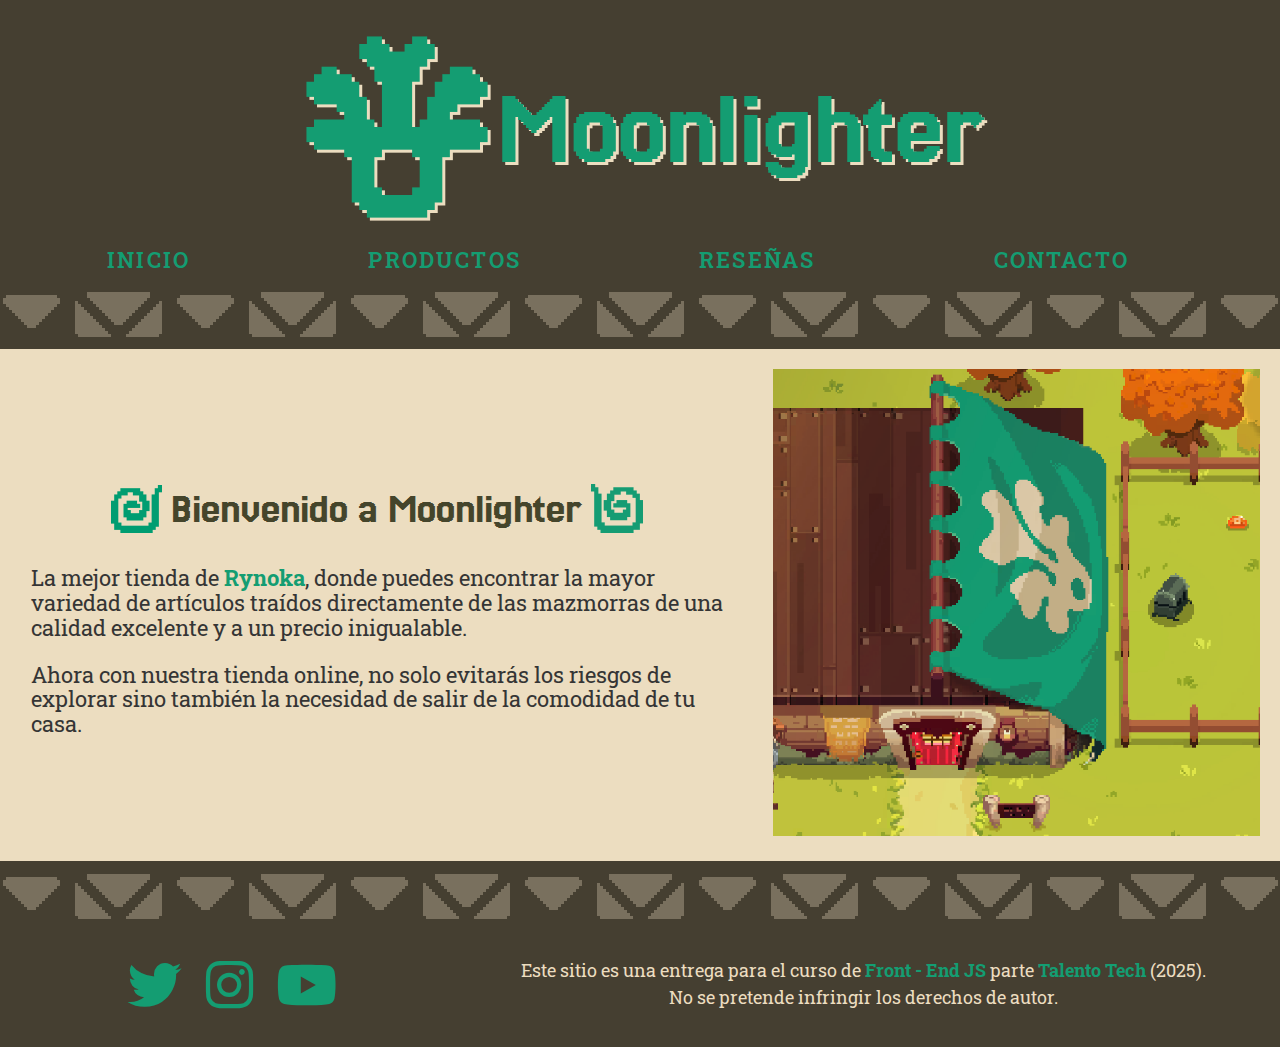
<file: index.html>
<!DOCTYPE html>
<html lang="es">

<head>
    <meta charset="UTF-8">
    <meta name="viewport" content="width=device-width, initial-scale=1.0">    
    <link rel="preconnect" href="https://fonts.googleapis.com">
    <link rel="preconnect" href="https://fonts.gstatic.com" crossorigin>
    <link href="https://fonts.googleapis.com/css2?family=Jersey+25&family=Roboto+Slab:wght@100..900&display=swap" rel="stylesheet"> 
    <link rel="stylesheet" href="https://cdnjs.cloudflare.com/ajax/libs/font-awesome/6.0.0-beta3/css/all.min.css">
    <link rel="stylesheet" href="./css/normalize.css">    
    <link rel="stylesheet" href="./css/style.css">     
    <title>Moonlighter - La mejor tienda de Rynoka</title>
</head>

<body>
    <header>
        <div class="encabezado">
            <div class="logo">
                <img src="./images/logo.png" alt="Logo de Moonlighter">
            </div>    
            <div class="titulo">
                <h1>Moonlighter</h1>
            </div>
        </div>   
        <nav class="navegacion">
            <ul>
                <li><a href="./">Inicio</a></li>
                <li><a href="./productos.html">Productos</a></li>
                <li><a href="./reviews.html">Reseñas</a></li>
                <li><a href="./contacto.html">Contacto</a></li>
            </ul>
        </nav>
    </header>

    <main>
        <section class="bienvenida">   
            <div>
                <h2>Bienvenido a Moonlighter</h2>
                <p>La mejor tienda de <strong>Rynoka</strong>, donde puedes encontrar la mayor variedad de artículos traídos directamente de las mazmorras de una calidad excelente y a un precio inigualable.</p>
                <p>Ahora con nuestra tienda online, no solo evitarás los riesgos de explorar sino también la necesidad de salir de la comodidad de tu casa.</p>
            </div> 
            <div class="tienda">
                <img src="./images/tienda.png" alt="Fotografía de la tienda, Moonlighter"><img src="./images/tiendamb.png" alt="Fotografía de la tienda, Moonlighter">
            </div>            
        </section>
    </main>

    <footer>
        <div class="socials">
            <a href="#"><i class="fa-brands fa-twitter"></i></a>
            <a href="#"><i class="fa-brands fa-instagram"></i></a>
            <a href="#"><i class="fa-brands fa-youtube"></i></a>  
        </div>
        <div class="disclaimer">
            <p>Este sitio es una entrega para el curso de <strong>Front - End JS</strong> parte <strong>Talento Tech</strong> (2025).
            <br>
            No se pretende infringir los derechos de autor.</p>
        </div>
    </footer>
</body>
</html>
</file>
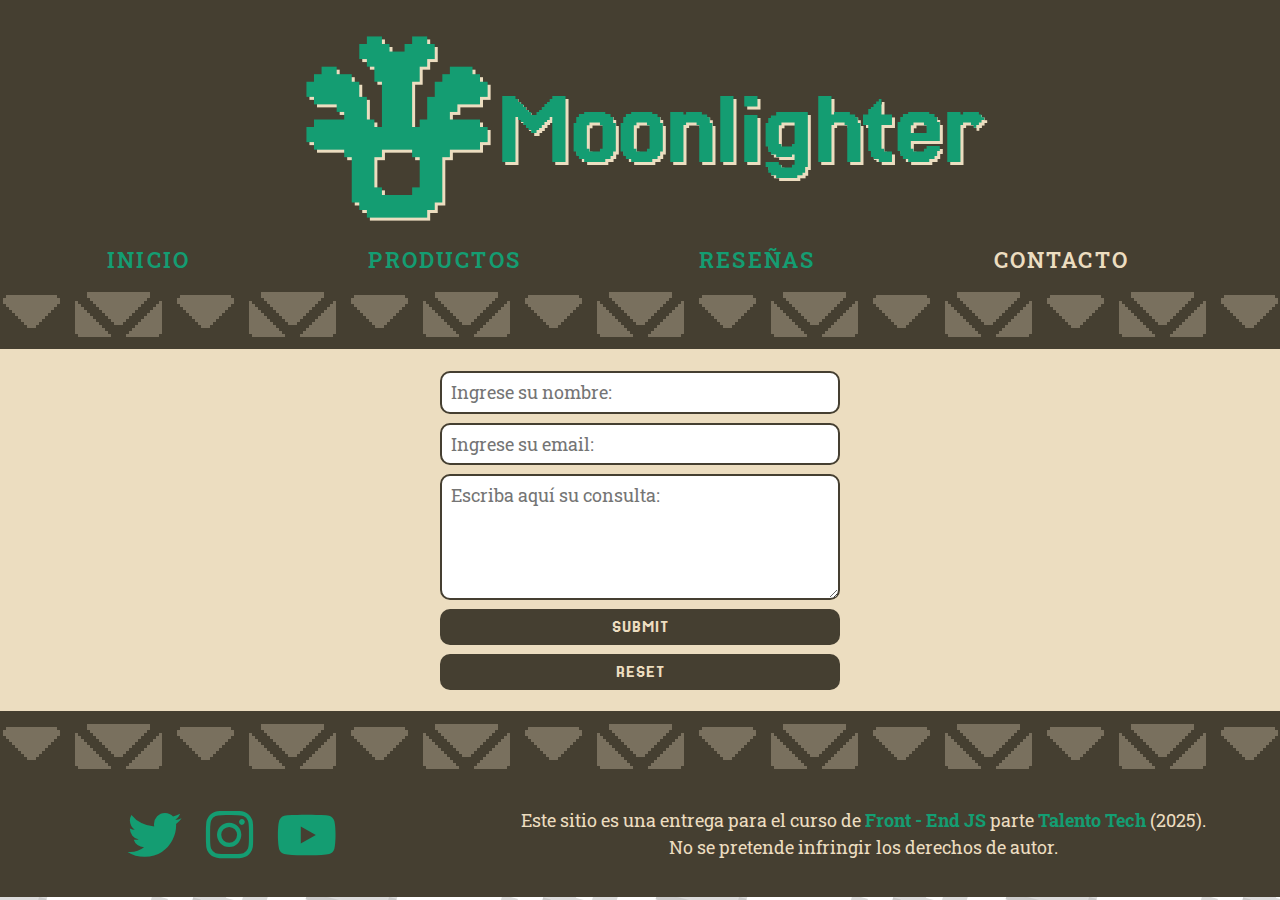
<file: contacto.html>
<!DOCTYPE html>
<html lang="es">

<head>
    <meta charset="UTF-8">
    <meta name="viewport" content="width=device-width, initial-scale=1.0">    
    <link rel="preconnect" href="https://fonts.googleapis.com">
    <link rel="preconnect" href="https://fonts.gstatic.com" crossorigin>
    <link href="https://fonts.googleapis.com/css2?family=Jersey+25&family=Roboto+Slab:wght@100..900&display=swap" rel="stylesheet"> 
    <link rel="stylesheet" href="https://cdnjs.cloudflare.com/ajax/libs/font-awesome/6.0.0-beta3/css/all.min.css">
    <link rel="stylesheet" href="./css/normalize.css">    
    <link rel="stylesheet" href="./css/style.css">     
    <title>Moonlighter - La mejor tienda de Rynoka</title>
</head>

<body>
    <header>
        <div class="encabezado">
            <div class="logo">
                <img src="./images/logo.png" alt="Logo de Moonlighter">
            </div>    
            <div class="titulo">
                <h1>Moonlighter</h1>
            </div>
        </div>   
        <nav class="navegacion">
            <ul>
                <li><a href="./">Inicio</a></li>
                <li><a href="./productos.html">Productos</a></li>
                <li><a href="./reviews.html">Reseñas</a></li>
                <li><a href="./contacto.html" class="actual">Contacto</a></li>
            </ul>
        </nav>
    </header>

    <main>
        <div class="contacto">
        <form action="https://formspree.io/f/mnnvndlv" method="POST">
            <input type="texto" name="Nombre" id="nombre" placeholder="Ingrese su nombre:" required>
            <input type="email" name="Email" id="email" placeholder="Ingrese su email:" required>
            <textarea name="Consulta:" rows="5" cols="30" placeholder="Escriba aquí su consulta:" required></textarea>
            <input type="submit" name="Submit" id="submit" placeholder="Enviar:">
            <input type="reset" name="Reset" id="reset" placeholder="Restablecer:">
        </form>
        </div>

    </main>

    <footer>
        <div class="socials">
            <a href="#"><i class="fa-brands fa-twitter"></i></a>
            <a href="#"><i class="fa-brands fa-instagram"></i></a>
            <a href="#"><i class="fa-brands fa-youtube"></i></a>  
        </div>
        <div class="disclaimer">
            <p>Este sitio es una entrega para el curso de <strong>Front - End JS</strong> parte <strong>Talento Tech</strong> (2025).
            <br>
            No se pretende infringir los derechos de autor.</p>
        </div>
    </footer>
</body>
</html>
</file>
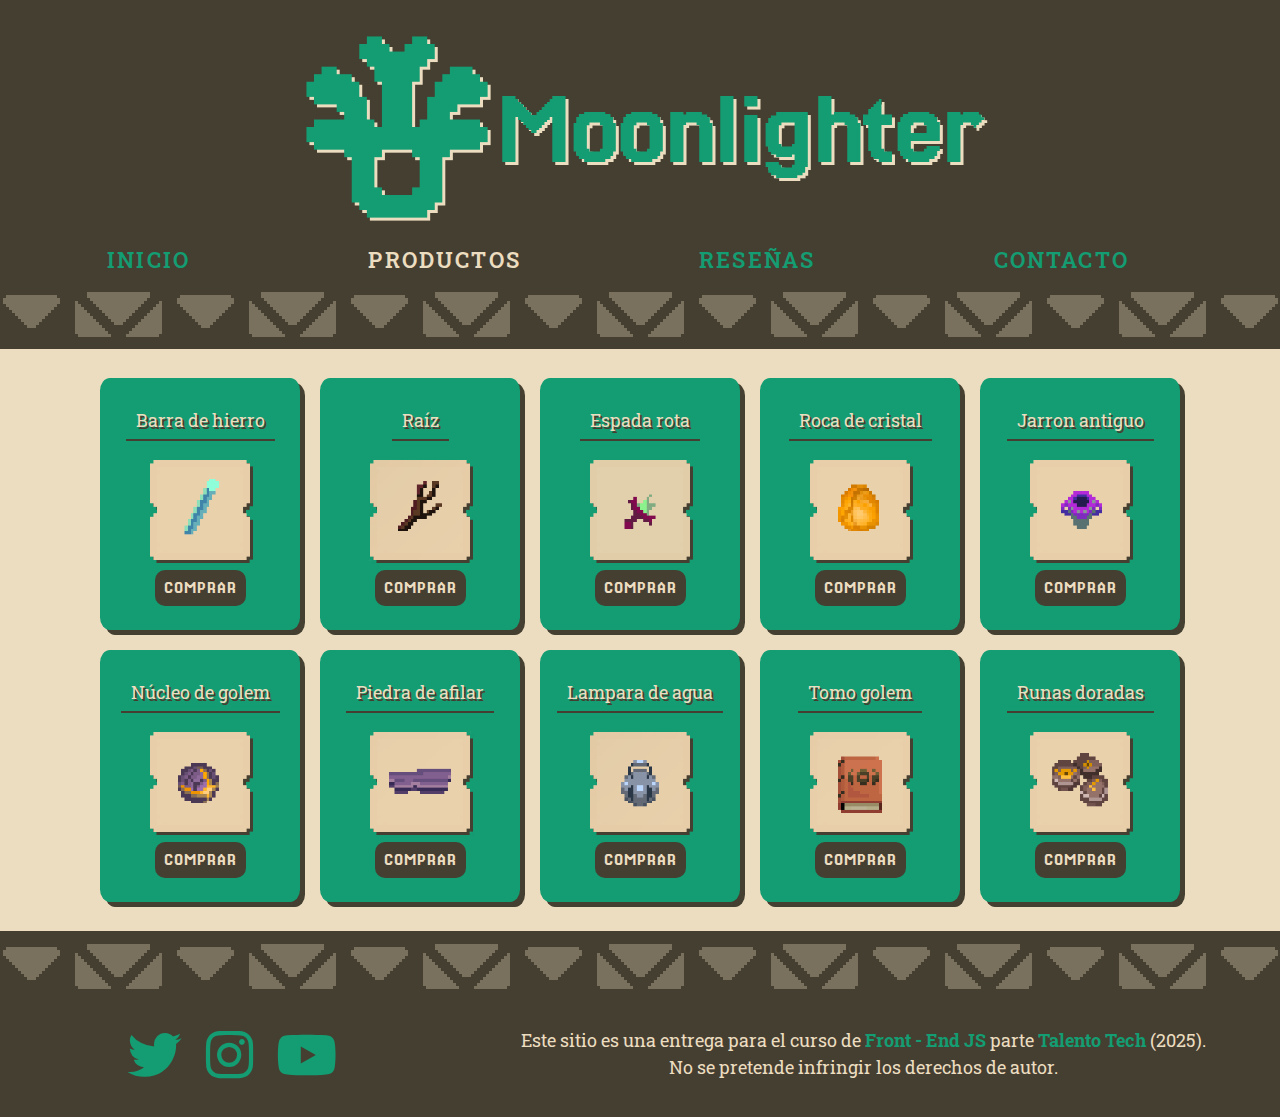
<file: productos.html>
<!DOCTYPE html>
<html lang="es">

<head>
    <meta charset="UTF-8">
    <meta name="viewport" content="width=device-width, initial-scale=1.0">    
    <link rel="preconnect" href="https://fonts.googleapis.com">
    <link rel="preconnect" href="https://fonts.gstatic.com" crossorigin>
    <link href="https://fonts.googleapis.com/css2?family=Jersey+25&family=Roboto+Slab:wght@100..900&display=swap" rel="stylesheet"> 
    <link rel="stylesheet" href="https://cdnjs.cloudflare.com/ajax/libs/font-awesome/6.0.0-beta3/css/all.min.css">
    <link rel="stylesheet" href="./css/normalize.css">    
    <link rel="stylesheet" href="./css/style.css">     
    <title>Moonlighter - La mejor tienda de Rynoka</title>
</head>

<body>
    <header>
        <div class="encabezado">
            <div class="logo">
                <img src="./images/logo.png" alt="Logo de Moonlighter">
            </div>    
            <div class="titulo">
                <h1>Moonlighter</h1>
            </div>
        </div>   
        <nav class="navegacion">
            <ul>
                <li><a href="./">Inicio</a></li>
                <li><a href="./productos.html" class="actual">Productos</a></li>
                <li><a href="./reviews.html">Reseñas</a></li>
                <li><a href="./contacto.html">Contacto</a></li>
            </ul>
        </nav>
    </header>

    <main>
        <div class="productos">
        <div class="item">
            <h3>Barra de hierro</h3>
            <img src="./images/productos/Iron_Bar.png">
            <button>Comprar</button>  
        </div>
        <div class="item">
            <h3>Raíz</h3>
            <img src="./images/productos/Root.png">
            <button>Comprar</button>  
        </div>
        <div class="item">
            <h3>Espada rota</h3>
            <img src="./images/productos/Broken_Sword.png">
            <button>Comprar</button>  
        </div>
        <div class="item">
            <h3>Roca de cristal</h3>
            <img src="./images/productos/Crystal_Rock.png">
            <button>Comprar</button>  
        </div>
        <div class="item">
            <h3>Jarron antiguo</h3>
            <img src="./images/productos/Ancient_Pot.png">
            <button>Comprar</button>  
        </div>
        <div class="item">
            <h3>Núcleo de golem</h3>
            <img src="./images/productos/Golem_Core.png">
            <button>Comprar</button>  
        </div>
        <div class="item">
            <h3>Piedra de afilar</h3>
            <img src="./images/productos/Whetstone.png">
            <button>Comprar</button>  
        </div>
        <div class="item">
            <h3>Lampara de agua</h3>
            <img src="./images/productos/Water_Lamp.png">
            <button>Comprar</button>  
        </div>
        <div class="item">
            <h3>Tomo golem</h3>
            <img src="./images/productos/Golem_Volume.png">
            <button>Comprar</button>  
        </div>
        <div class="item">
            <h3>Runas doradas</h3>
            <img src="./images/productos/Gold_Runes.png">
            <button>Comprar</button>  
        </div>
        </div>
    </main>

    <footer>
        <div class="socials">
            <a href="#"><i class="fa-brands fa-twitter"></i></a>
            <a href="#"><i class="fa-brands fa-instagram"></i></a>
            <a href="#"><i class="fa-brands fa-youtube"></i></a>  
        </div>
        <div class="disclaimer">
            <p>Este sitio es una entrega para el curso de <strong>Front - End JS</strong> parte <strong>Talento Tech</strong> (2025).
            <br>
            No se pretende infringir los derechos de autor.</p>
        </div>
    </footer>
</body>
</html>
</file>
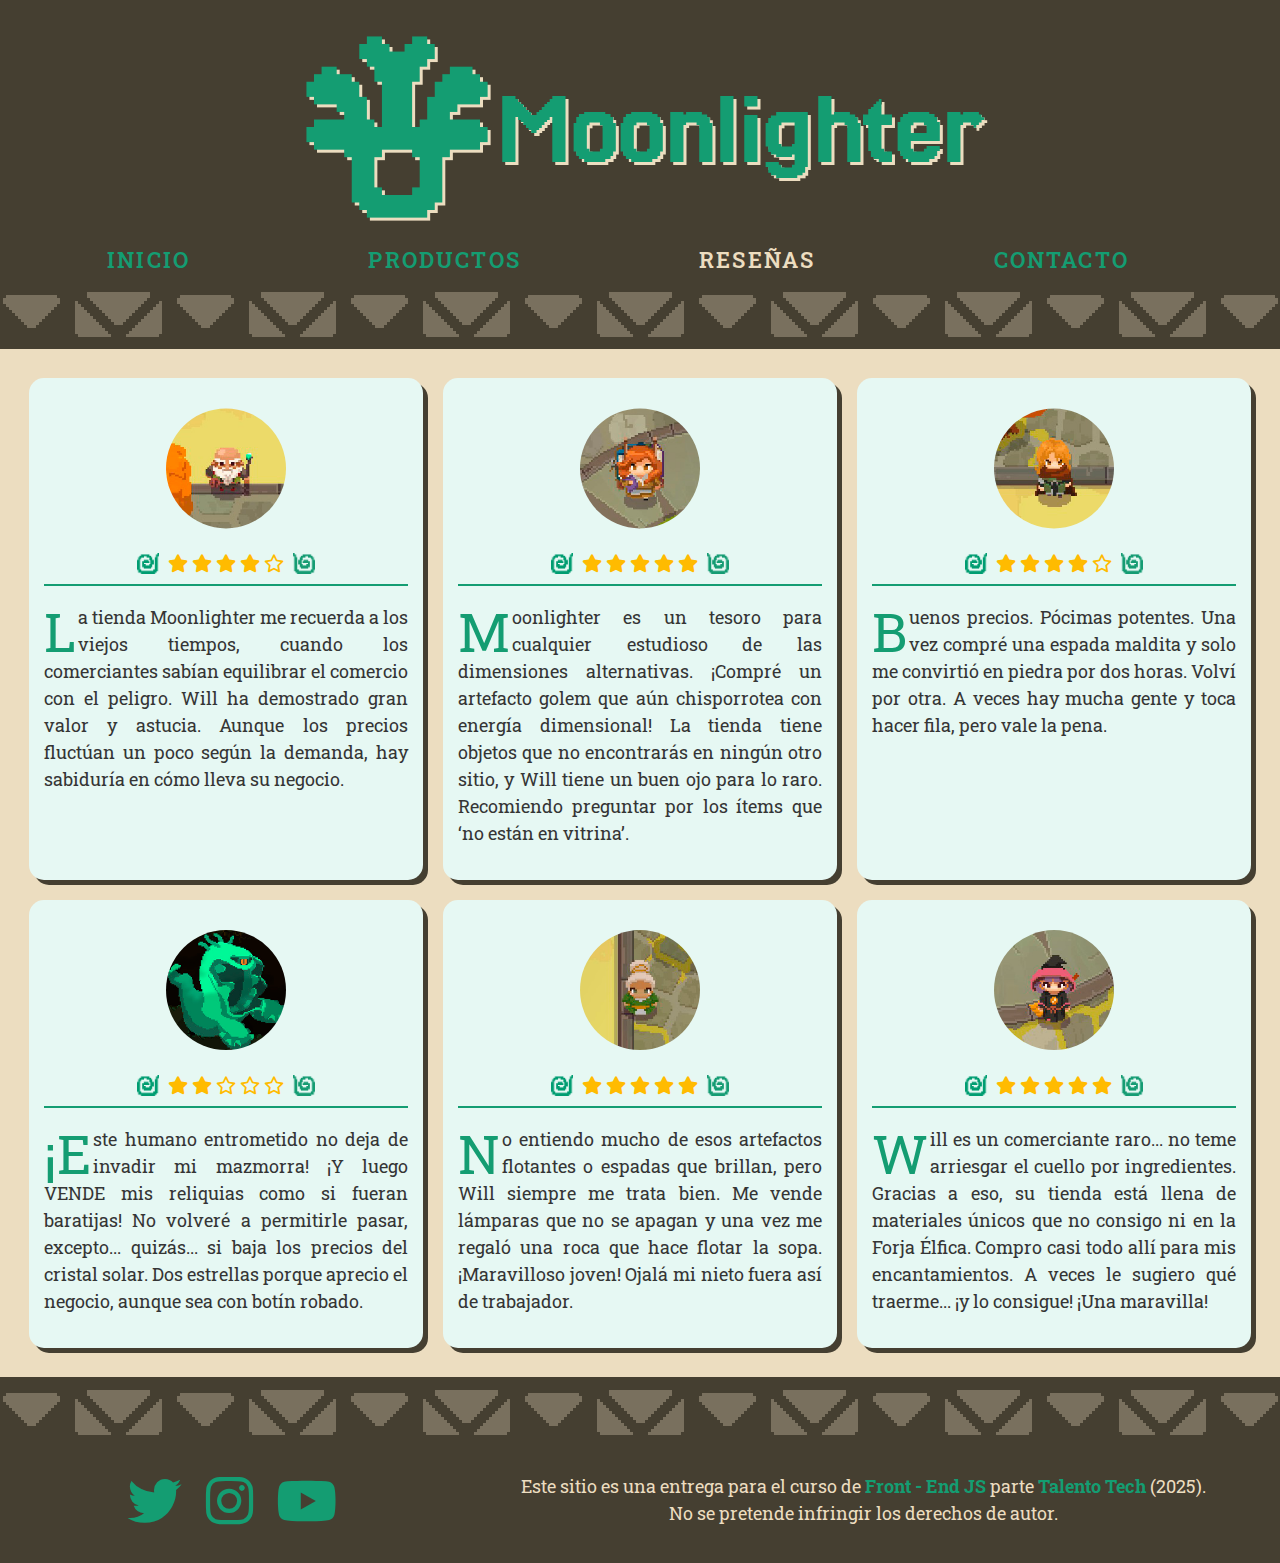
<file: reviews.html>
<!DOCTYPE html>
<html lang="es">

<head>
    <meta charset="UTF-8">
    <meta name="viewport" content="width=device-width, initial-scale=1.0">    
    <link rel="preconnect" href="https://fonts.googleapis.com">
    <link rel="preconnect" href="https://fonts.gstatic.com" crossorigin>
    <link href="https://fonts.googleapis.com/css2?family=Jersey+25&family=Roboto+Slab:wght@100..900&display=swap" rel="stylesheet"> 
    <link rel="stylesheet" href="https://cdnjs.cloudflare.com/ajax/libs/font-awesome/6.0.0-beta3/css/all.min.css">
    <link rel="stylesheet" href="./css/normalize.css">    
    <link rel="stylesheet" href="./css/style.css">     
    <title>Moonlighter - La mejor tienda de Rynoka</title>
</head>

<body>
    <header>
        <div class="encabezado">
            <div class="logo">
                <img src="./images/logo.png" alt="Logo de Moonlighter">
            </div>    
            <div class="titulo">
                <h1>Moonlighter</h1>
            </div>
        </div>   
        <nav class="navegacion">
            <ul>
                <li><a href="./">Inicio</a></li>
                <li><a href="./productos.html">Productos</a></li>
                <li><a href="./reviews.html" class="actual">Reseñas</a></li>
                <li><a href="./contacto.html">Contacto</a></li>
            </ul>
        </nav>
    </header>

    <main>
        <div class="reviews">
            <div class="cliente">
                <img src="./images/clientes/anciano.png" alt="Anciano del pueblo" >
                <div class="opinion">
                    <div class="estrellas"><i class="fa-solid fa-star"></i> <i class="fa-solid fa-star"></i> <i class="fa-solid fa-star"></i> <i class="fa-solid fa-star"></i> <i class="fa-regular fa-star"></i></div>
                    <p>La tienda Moonlighter me recuerda a los viejos tiempos, cuando los comerciantes sabían equilibrar el comercio con el peligro. Will ha demostrado gran valor y astucia. Aunque los precios fluctúan un poco según la demanda, hay sabiduría en cómo lleva su negocio. </p>
                </div>
            </div>
            <div class="cliente">
                <img src="./images/clientes/investigadora.png" alt="Investigadora de mazmorras" >
                <div class="opinion">
                    <div class="estrellas"><i class="fa-solid fa-star"></i> <i class="fa-solid fa-star"></i> <i class="fa-solid fa-star"></i> <i class="fa-solid fa-star"></i> <i class="fa-solid fa-star"></i></div>
                    <p>Moonlighter es un tesoro para cualquier estudioso de las dimensiones alternativas. ¡Compré un artefacto golem que aún chisporrotea con energía dimensional! La tienda tiene objetos que no encontrarás en ningún otro sitio, y Will tiene un buen ojo para lo raro. Recomiendo preguntar por los ítems que ‘no están en vitrina’.</p>
                </div>
            </div>
            <div class="cliente">
                <img src="./images/clientes/aventurero.png" alt="Aventurero" >
                <div class="opinion">
                    <div class="estrellas"><i class="fa-solid fa-star"></i> <i class="fa-solid fa-star"></i> <i class="fa-solid fa-star"></i> <i class="fa-solid fa-star"></i> <i class="fa-regular fa-star"></i></div>
                    <p>Buenos precios. Pócimas potentes. Una vez compré una espada maldita y solo me convirtió en piedra por dos horas. Volví por otra. A veces hay mucha gente y toca hacer fila, pero vale la pena.</p>
                </div>
            </div>
            <div class="cliente">
                <img src="./images/clientes/guardian.png" alt="Guadrian de la mazmorra" >
                <div class="opinion">
                    <div class="estrellas"><i class="fa-solid fa-star"></i> <i class="fa-solid fa-star"></i> <i class="fa-regular fa-star"></i> <i class="fa-regular fa-star"></i> <i class="fa-regular fa-star"></i></div>
                    <p>¡Este humano entrometido no deja de invadir mi mazmorra! ¡Y luego VENDE mis reliquias como si fueran baratijas! No volveré a permitirle pasar, excepto... quizás... si baja los precios del cristal solar. Dos estrellas porque aprecio el negocio, aunque sea con botín robado.</p>
                </div>
            </div>
            <div class="cliente">
                <img src="./images/clientes/abuela.png" alt="Abuela del barrio" >
                <div class="opinion">
                    <div class="estrellas"><i class="fa-solid fa-star"></i> <i class="fa-solid fa-star"></i> <i class="fa-solid fa-star"></i> <i class="fa-solid fa-star"></i> <i class="fa-solid fa-star"></i></div>
                    <p>No entiendo mucho de esos artefactos flotantes o espadas que brillan, pero Will siempre me trata bien. Me vende lámparas que no se apagan y una vez me regaló una roca que hace flotar la sopa. ¡Maravilloso joven! Ojalá mi nieto fuera así de trabajador.</p>
                </div>
            </div>
            <div class="cliente">
                <img src="./images/clientes/hechicera.png" alt="Hechicera" >
                <div class="opinion">
                    <div class="estrellas"><i class="fa-solid fa-star"></i> <i class="fa-solid fa-star"></i> <i class="fa-solid fa-star"></i> <i class="fa-solid fa-star"></i> <i class="fa-solid fa-star"></i></div>
                    <p>Will es un comerciante raro... no teme arriesgar el cuello por ingredientes. Gracias a eso, su tienda está llena de materiales únicos que no consigo ni en la Forja Élfica. Compro casi todo allí para mis encantamientos. A veces le sugiero qué traerme... ¡y lo consigue! ¡Una maravilla!</p>
                </div>
            </div>
        </div>
    </main>

    <footer>
        <div class="socials">
            <a href="#"><i class="fa-brands fa-twitter"></i></a>
            <a href="#"><i class="fa-brands fa-instagram"></i></a>
            <a href="#"><i class="fa-brands fa-youtube"></i></a>  
        </div>
        <div class="disclaimer">
            <p>Este sitio es una entrega para el curso de <strong>Front - End JS</strong> parte <strong>Talento Tech</strong> (2025).
            <br>
            No se pretende infringir los derechos de autor.</p>
        </div>
    </footer>
</body>
</html>
</file>
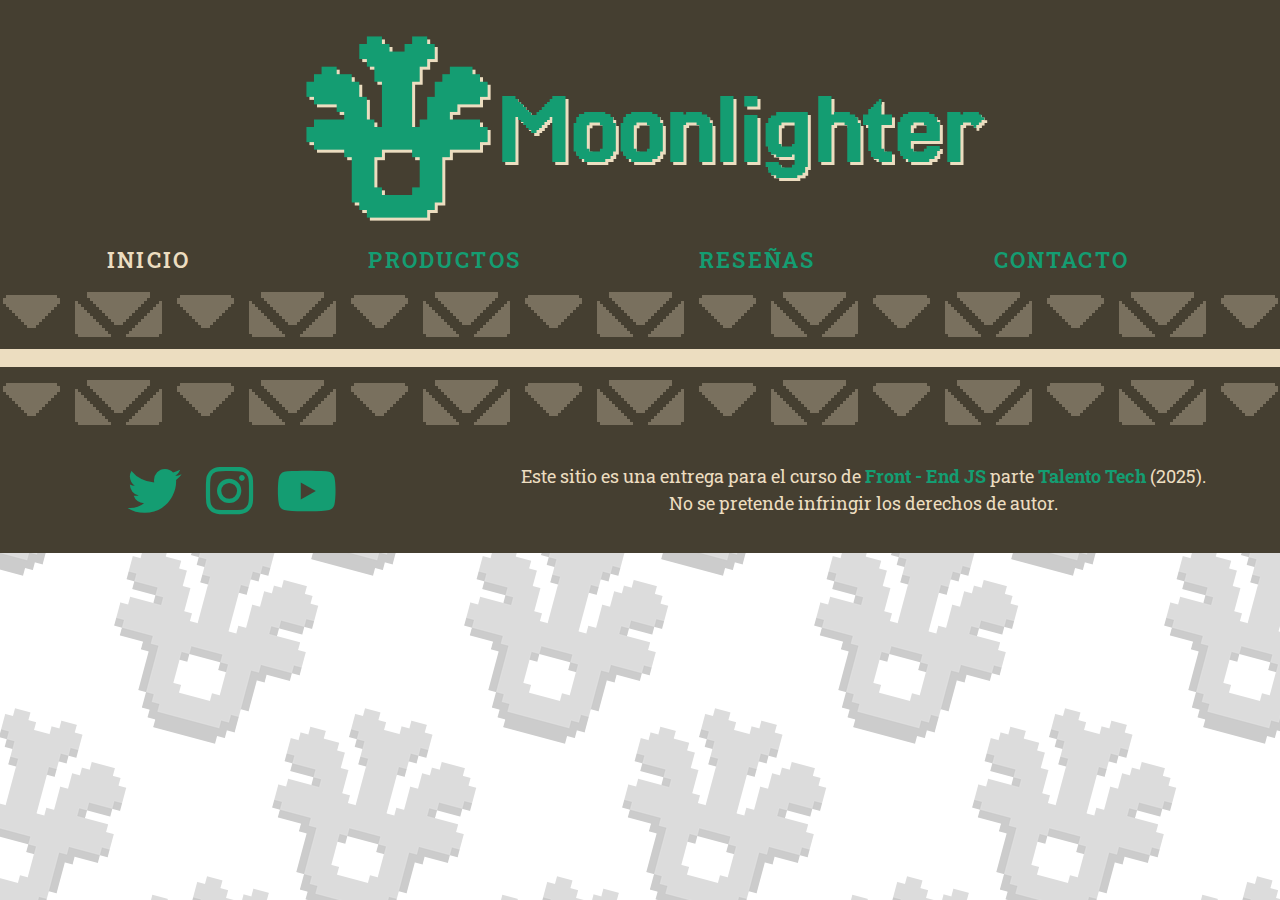
<file: template.html>
<!DOCTYPE html>
<html lang="es">

<head>
    <meta charset="UTF-8">
    <meta name="viewport" content="width=device-width, initial-scale=1.0">    
    <link rel="preconnect" href="https://fonts.googleapis.com">
    <link rel="preconnect" href="https://fonts.gstatic.com" crossorigin>
    <link href="https://fonts.googleapis.com/css2?family=Jersey+25&family=Roboto+Slab:wght@100..900&display=swap" rel="stylesheet"> 
    <link rel="stylesheet" href="https://cdnjs.cloudflare.com/ajax/libs/font-awesome/6.0.0-beta3/css/all.min.css">
    <link rel="stylesheet" href="./css/normalize.css">    
    <link rel="stylesheet" href="./css/style.css">     
    <title>Moonlighter - La mejor tienda de Rynoka</title>
</head>

<body>
    <header>
        <div class="encabezado">
            <div class="logo">
                <img src="./images/logo.png" alt="Logo de Moonlighter">
            </div>    
            <div class="titulo">
                <h1>Moonlighter</h1>
            </div>
        </div>   
        <nav class="navegacion">
            <ul>
                <li><a href="./" class="actual">Inicio</a></li>
                <li><a href="./productos.html">Productos</a></li>
                <li><a href="./reviews.html">Reseñas</a></li>
                <li><a href="./contacto.html">Contacto</a></li>
            </ul>
        </nav>
    </header>

    <main>
        

    </main>

    <footer>
        <div class="socials">
            <a href="#"><i class="fa-brands fa-twitter"></i></a>
            <a href="#"><i class="fa-brands fa-instagram"></i></a>
            <a href="#"><i class="fa-brands fa-youtube"></i></a>  
        </div>
        <div class="disclaimer">
            <p>Este sitio es una entrega para el curso de <strong>Front - End JS</strong> parte <strong>Talento Tech</strong> (2025).
            <br>
            No se pretende infringir los derechos de autor.</p>
        </div>
    </footer>
</body>
</html>
</file>
<file: css/style.css>
* {
    box-sizing: border-box; 
}

html {
    background: rgb(255, 255, 255) url(../images/fondo.png);
    background-attachment: fixed;
    background-position: top center;
}

body {
    font-family: "Roboto Slab", serif;
    color: rgb(53, 53, 53);
}

strong {
    color: rgb(20, 157, 114);
}

/*** HEADER ***/

header, footer {  
    width: min(100%, 1280px);
    margin: 0 auto;
    background-color: rgb(69, 63, 49);
    background-repeat: repeat-x;
    background-position: bottom center;
}

header {  
    position: sticky;
    z-index: 1000;
}

.encabezado {    
    display: flex;
    justify-content: center;
    align-items: center; 
}

.logo {
    text-align: center;
    filter: drop-shadow(3px 3px 0 rgb(236, 221, 192));
    flex-grow: 1;
}

.logo img {
    width: 100%;
    height: auto;
}

.titulo > h1 {
    margin: 0;    
    text-align: center;
    font: 400 6em/1em "Jersey 25", sans-serif;
    color: rgb(20, 157, 114);
    text-shadow: 3px 3px 0 rgb(236, 221, 192);
}

.navegacion {
    display: flex;
    align-items: center;  
    width: min(100%, 1200px);
}

.navegacion ul {
    display: flex;
    align-items: stretch;
    justify-content: center;
    width: 100%;
    margin: 0 auto;
    padding: 0;
    list-style: none;
}

.navegacion ul li {
    flex-grow: 1;
    text-align: center;
    padding: 1em 0;
    max-width: 50%;
}

.navegacion ul li a {
    font: 600 1.2em/1em "Roboto Slab", serif;
    color: rgb(20, 157, 114);
    letter-spacing: 0.1em;
    text-transform: uppercase;
    text-decoration: none;
}

.navegacion ul li a:hover {
    color: rgb(236, 221, 192);
}

.navegacion ul li a::before {    
    content: '';
    padding: .6em;
    margin-right: .5em;
}

.navegacion ul li a::after {    
    content: '';
    padding: .6em;
    margin-left: .5em;
}

.navegacion ul li a:hover::before {    
    background: url('../images/swirlgi.png') no-repeat center;
    background-size: contain;
}

.navegacion ul li a:hover::after {    
    background: url('../images/swirlgd.png') no-repeat center;
    background-size: contain;
}

.actual {
    color: rgb(236, 221, 192) !important;
}

/*** MAIN ***/

main {
    width: min(100%, 1280px);
    margin: 0 auto;
    background-color: rgb(236, 221, 192);
    padding: .5em;
}

h2 {
    font-family: "Jersey 25", sans-serif;
    font-weight: 400;
    line-height: 1em;
    text-align: center;
    color: rgb(69, 69, 43);
}

h2::before {    
    content: '';
    padding: .6em;
    margin-right: .2em;
    background: url('../images/swirlgi.png') no-repeat center;
    background-size: contain;
}

h2::after {    
    content: '';
    padding: .6em;
    margin-left: .2em;
    background: url('../images/swirlgd.png') no-repeat center;
    background-size: contain;
}

/*** FOOTER ***/

footer {
    margin: 0 auto;
    display: flex;
    justify-content: stretch;
    align-items: center;
    background-repeat: repeat-x;
    background-position: top center;
}

.socials {
    text-align: center;
    flex-grow: 1;
}

.socials a {    
    color: rgb(20, 157, 114);
    margin: .1em;
}

.socials a:hover {
    color: rgb(236, 221, 192);
}

.disclaimer {
    font-size: 1.2em;
    line-height: 1.5em;
    font-weight: 400;
    color: rgb(236, 221, 192);
    text-align: center;
    flex-grow: 2;
}

/*** INICIO ***/

.bienvenida {
    display: flex;
    justify-content:space-between;
    align-items: center;
    gap: 1em; 
}

.bienvenida div {
    font-size: 1.2em;
    padding: .5em 1em;
}

.bienvenida img {    
    width: 100%;
}

.tienda { 
    padding: 0 !important;
} 

/*** PRODUCTOS ***/

.productos {
    display: flex;
    justify-content: center;
    flex-wrap: wrap;
    gap: 20px; 
    padding: 20px;
}

.item {
    width: 200px; 
    display: flex;
    flex-direction: column;
    align-items: center;
    border-radius: 5%;
    padding: 15px;
    background-color: rgb(20, 157, 114);   
    box-shadow: 5px 5px 0 rgb(69, 63, 49);
}

.item:hover {
    animation: tilt-shaking 0.5s infinite;
}

.item h3 {
    font: 400 1em/1em "Roboto Slab", serif;
    color: rgb(236, 221, 192);    
    text-shadow: 2px 2px 0 rgb(69, 63, 49);
    text-align: center;
    padding: 0 10px 10px;
    border-bottom: 2px solid rgb(69, 63, 49);
}

.item img {    
    width: 60%;
    filter: drop-shadow(3px 3px 0 rgb(69, 63, 49));
}

.item button {
    margin: .5em 0;
    padding: .5em;
    border: none;
    border-radius: 10px;
    background-color: rgb(69, 63, 49); 
    font: 400 1em "Jersey 25", sans-serif;     
    color: rgb(236, 221, 192);  
    text-transform: uppercase;
    letter-spacing: 1px;
}

@keyframes tilt-shaking {
    0% { transform: rotate(0deg); }
    25% { transform: rotate(5deg); }
    50% { transform: rotate(0eg); }
    75% { transform: rotate(-5deg); }
    100% { transform: rotate(0deg); }
}

/*** RESEÑAS ***/

.reviews {
    display: grid;
    gap: 20px;
    place-items: stretch; 
    padding: 20px; 
}

.cliente {
    width: 100%; 
    display: flex;
    flex-direction: column;
    align-items: center;
    border-radius: 15px;
    padding: 15px;
    background-color: rgb(230, 248, 243);   
    box-shadow: 5px 5px 0 rgb(69, 63, 49);
}

.estrellas {
    color: rgb(255, 187, 0);
    padding: 10px;
    border-bottom: 2px solid rgb(20, 157, 114);
    text-align: center;
}

.estrellas::before {    
    content: '';
    padding: .6em;
    margin-right: .5em;
    background: url('../images/swirlgi.png') no-repeat center;
    background-size: contain;
}

.estrellas::after {    
    content: '';
    padding: .6em;
    margin-left: .5em;
    background: url('../images/swirlgd.png') no-repeat center;
    background-size: contain;
}

.cliente img {
    width: 150px;
    clip-path: circle(40%);
}

.cliente p {
    font-size: 1em;
    line-height: 1.5em;
    text-align: justify;
}

.cliente p::first-letter {
    font-size: 3em;
    line-height: 1em;
    color: rgb(20, 157, 114);
    float: left;
    padding-right: 2px;
}

/** CONTACTO **/

.contacto {
    display: flex;
    flex-direction: column;
    justify-content: center;
    align-items: center;
    padding: 1%;
    max-width: 1200px;
    margin: 0 auto;
}
form {
    display: grid;
    grid-template-columns: repeat(auto-fill, minmax(400px, 1fr));
    gap: .5em;
}

form input, form textarea {
    border: 2px solid rgb(69, 63, 49);
    border-radius: 10px;
    padding: .5em;
}

#submit, #reset {
    padding: .5em;
    border: none;
    border-radius: 10px;
    background-color: rgb(69, 63, 49); 
    font: 400 1em "Jersey 25", sans-serif;     
    color: rgb(236, 221, 192);  
    text-transform: uppercase;
    letter-spacing: 1px;
}

/*** MEDIA QUERIES ***/

/* Móviles (hasta 767px) */
@media (max-width: 767px) {
    body {
        font-size: 12px;
    }
    header {   
        display: flex;
        justify-content: center;
        top: 0;        
        padding: 1em 1em 35px;
        background-image:url('../images/patternsmall.png');
    }
    .encabezado {
        width: min(60px, 20vw);
    }
    .titulo > h1 {
        display: none;
    }
    .navegacion {
        flex-grow: 2;
    }
    .navegacion ul {        
        flex-wrap: wrap;
    }
    .navegacion ul li {
        padding: 1em ;
        flex-grow: 1;
    }    
    
    h2 {
        font-size: 1.5em;
    } 

    footer {   
        flex-direction: column;
        padding: calc(35px + 2em) 1em 1em;
        background-image:url('../images/patternsmall.png');
    }
    .socials {      
        font-size: 3em;
    }
    .disclaimer { 
        font-size: 1.2em;
    } 

    .bienvenida {
        flex-wrap: wrap;
    }
    .bienvenida div {
        font-size: 1.5em;
    }
    .tienda img:first-child{
        display: none;    
    }     

    .item h3, .item button {
        font-size: 1.5em;
    } 

    .grilla { 
        grid-template-columns: 1fr; 
    }
}   

/* Tablets (768px a 1279px) */
@media (min-width: 768px) and (max-width: 1279px) {
    body {
        font-size: 16px;
    }
    header {
        top: -11em;        
        padding: 1.5em 1em 40px;
        background-image:url('../images/patternmed.png');
    }
    .logo {        
        max-width: min(30%, 150px);
    }
    .titulo > h1 {
        font-size: 6em;
    }

    h2 {
        font-size: 1.5em;
    }

    footer {      
        padding: calc(40px + 1em) 1em 1em;
        background-image:url('../images/patternmed.png');
        gap: 1em;
    }
    .socials {
        width: 30%;        
        font-size: 2em;
    }
    .disclaimer { 
        font-size: .8em;
    }

    .tienda {
        width: 100%;
        padding: .5em !important;
    }
    .tienda img:last-child{
        display: none;    
    }
    .reviews {
        grid-template-columns: 1fr 1fr;
    }
}

/* Escritorios (mayor 1280px) */
@media (min-width: 1280px) {
    body {
        font-size: 18px;
    }
    header {
        top: -12.5em;
        padding: 1.5em 1em 60px;
        background-image:url('../images/patternbig.png');
    }
    .logo {      
        max-width: min(30%, 200px);
    }
    .titulo > h1 {
        font-size: 6em;
    }

    h2 {
        font-size: 2em;
    }

    footer {      
        padding: calc(60px + 1em) 1em 1em;
        background-image:url('../images/patternbig.png');
        gap: 1em;
    }
    .socials {
        width: 30%;        
        font-size: 3em;
    }
    .disclaimer { 
        font-size: 1em;
    }

    .tienda {
        width: 100%;
        padding: .5em !important;
    }
    .tienda img:last-child{
        display: none;    
    }
    
    .reviews { 
        grid-template-columns: 1fr 1fr 1fr;
    }
}
</file>
